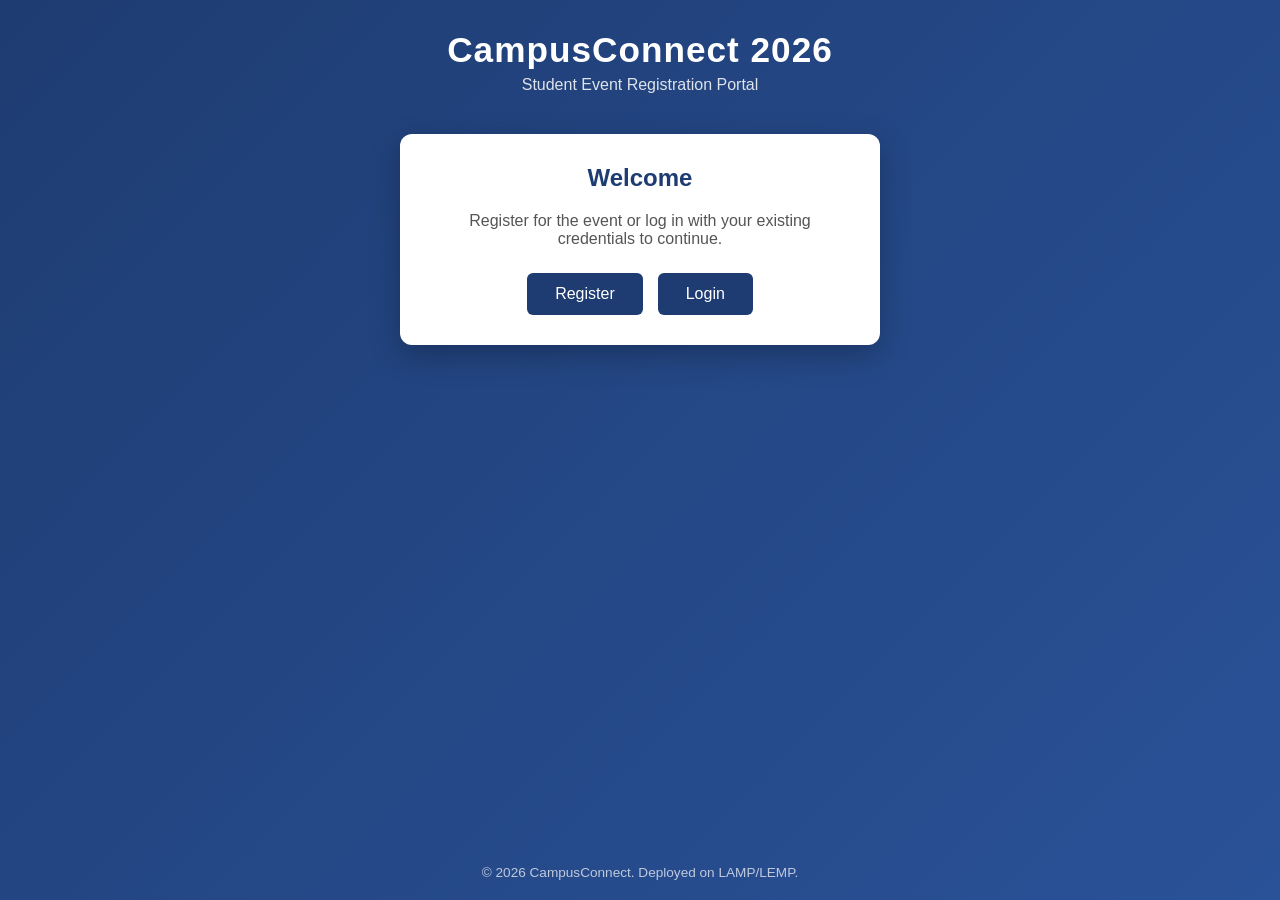
<file: Student Event Registration Portal/index.html>
<!DOCTYPE html>
<html lang="en">
<head>
<meta charset="UTF-8">
<title>CampusConnect 2026</title>
<link rel="stylesheet" href="css/style.css">
</head>
<body>

<header>
    <h1>CampusConnect 2026</h1>
    <p>Student Event Registration Portal</p>
</header>

<div class="container">
    <h2>Welcome</h2>
    <p style="text-align:center; color:#555;">
        Register for the event or log in with your existing credentials to continue.
    </p>
    <div class="nav-buttons">
        <a href="register.html" class="btn">Register</a>
        <a href="login.html" class="btn">Login</a>
    </div>
</div>

<footer>&copy; 2026 CampusConnect. Deployed on LAMP/LEMP.</footer>
</body>
</html>
</file>
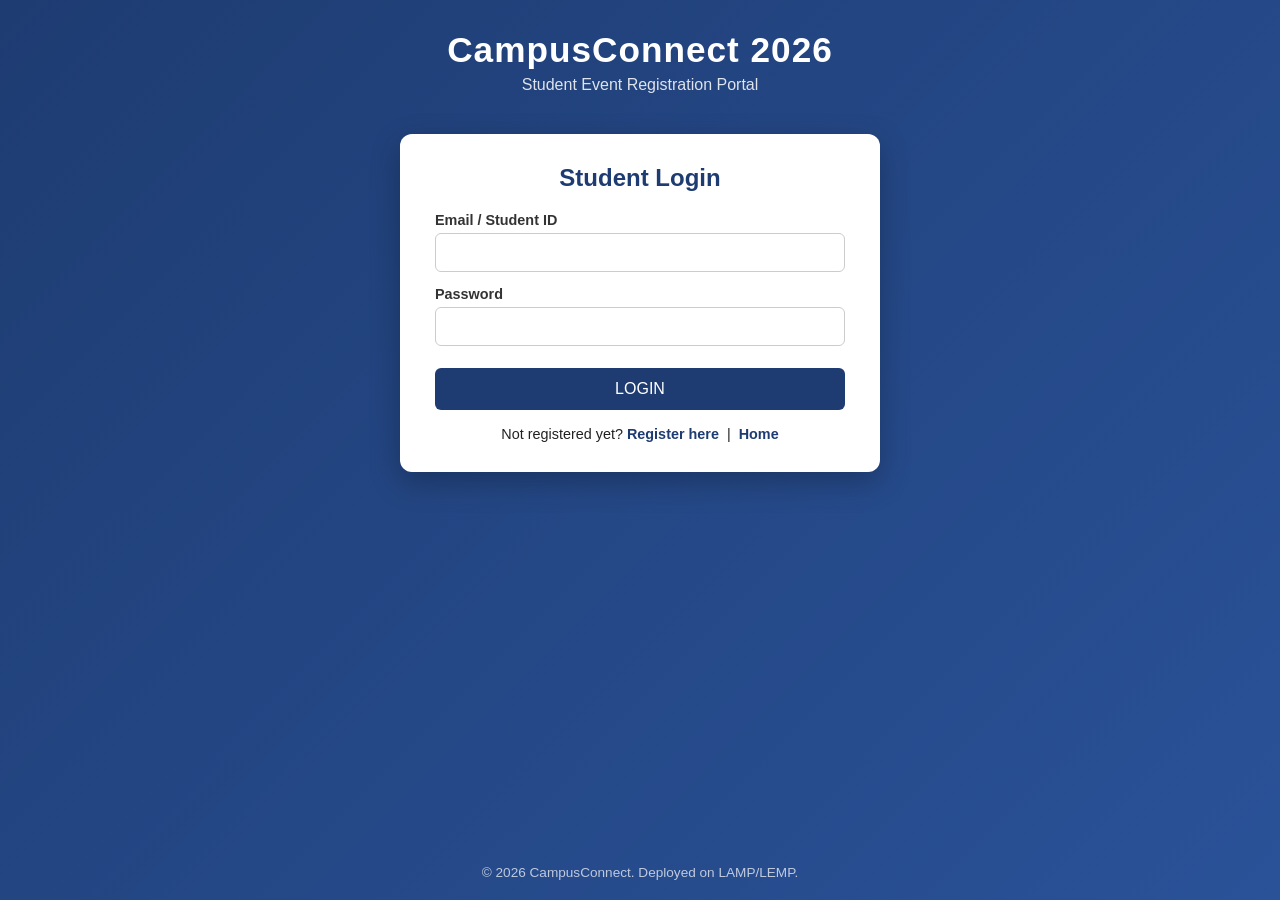
<file: Student Event Registration Portal/login.html>
<!DOCTYPE html>
<html lang="en">
<head>
<meta charset="UTF-8">
<title>Login - CampusConnect 2026</title>
<link rel="stylesheet" href="css/style.css">
</head>
<body>

<header>
    <h1>CampusConnect 2026</h1>
    <p>Student Event Registration Portal</p>
</header>

<div class="container">
    <h2>Student Login</h2>

    <div id="message" class="message hidden"></div>
    <p id="welcomeText" class="hidden" style="text-align:center; margin-top:10px;"></p>

    <form id="loginForm" method="POST" action="backend/login.php">
        <label for="identifier">Email / Student ID</label>
        <input type="text" id="identifier" name="identifier" required>

        <label for="password">Password</label>
        <input type="password" id="password" name="password" required>

        <button type="submit">LOGIN</button>
    </form>

    <div class="link-row">
        Not registered yet? <a href="register.html">Register here</a> &nbsp;|&nbsp; <a href="index.html">Home</a>
    </div>
</div>

<footer>&copy; 2026 CampusConnect. Deployed on LAMP/LEMP.</footer>

<script>
    const params = new URLSearchParams(window.location.search);
    const status = params.get("status");
    const box = document.getElementById("message");
    const welcomeText = document.getElementById("welcomeText");
    const form = document.getElementById("loginForm");

    if (status === "success") {
        box.textContent = "Welcome to CampusConnect!";
        box.classList.remove("hidden", "error");
        box.classList.add("success");

        const name = params.get("name");
        if (name) {
            welcomeText.textContent = "Logged in as " + name + ".";
            welcomeText.classList.remove("hidden");
        }
        form.classList.add("hidden");
    } else if (status === "error") {
        box.textContent = "Invalid username or password.";
        box.classList.remove("hidden", "success");
        box.classList.add("error");
    }
</script>
</body>
</html>
</file>
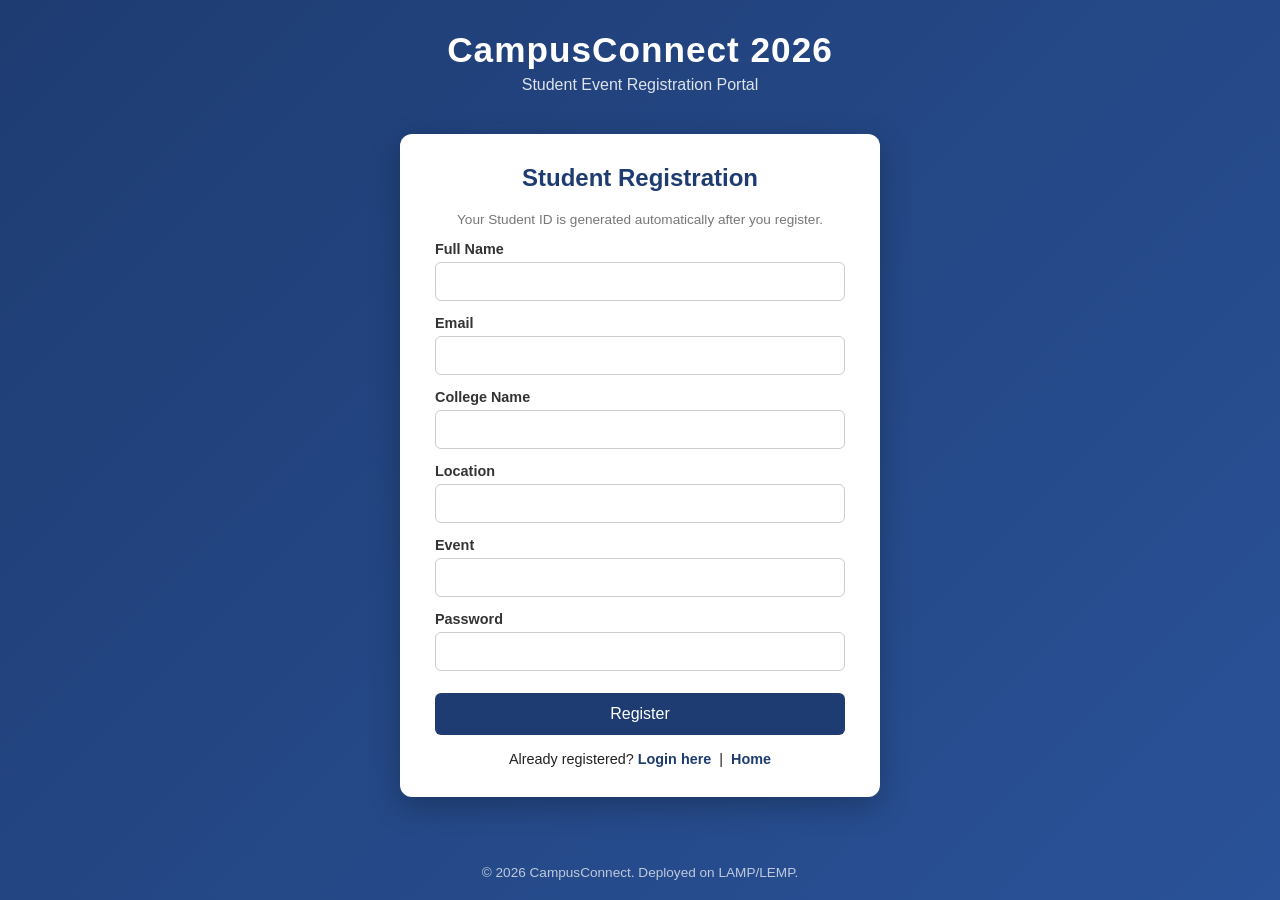
<file: Student Event Registration Portal/register.html>
<!DOCTYPE html>
<html lang="en">
<head>
<meta charset="UTF-8">
<title>Register - CampusConnect 2026</title>
<link rel="stylesheet" href="css/style.css">
</head>
<body>

<header>
    <h1>CampusConnect 2026</h1>
    <p>Student Event Registration Portal</p>
</header>

<div class="container">
    <h2>Student Registration</h2>
    <p style="text-align:center; color:#777; font-size:0.85rem; margin-bottom:10px;">
        Your Student ID is generated automatically after you register.
    </p>

    <div id="message" class="message hidden"></div>

    <form method="POST" action="backend/register.php">
        <label for="full_name">Full Name</label>
        <input type="text" id="full_name" name="full_name" maxlength="20" required>

        <label for="email">Email</label>
        <input type="email" id="email" name="email" maxlength="20" required>

        <label for="college_name">College Name</label>
        <input type="text" id="college_name" name="college_name" maxlength="25" required>

        <label for="location">Location</label>
        <input type="text" id="location" name="location" maxlength="20" required>

        <label for="event">Event</label>
        <input type="text" id="event" name="event" maxlength="20" required>

        <label for="password">Password</label>
        <input type="password" id="password" name="password" required>

        <button type="submit">Register</button>
    </form>

    <div class="link-row">
        Already registered? <a href="login.html">Login here</a> &nbsp;|&nbsp; <a href="index.html">Home</a>
    </div>
</div>

<footer>&copy; 2026 CampusConnect. Deployed on LAMP/LEMP.</footer>

<script>
    const params = new URLSearchParams(window.location.search);
    const status = params.get("status");
    const box = document.getElementById("message");

    if (status === "success") {
        box.textContent = params.get("msg") || "Registration successful! You can now log in.";
        box.classList.remove("hidden", "error");
        box.classList.add("success");
    } else if (status === "error") {
        box.textContent = params.get("msg") || "Registration failed. Please try again.";
        box.classList.remove("hidden", "success");
        box.classList.add("error");
    }
</script>
</body>
</html>
</file>
<file: Student Event Registration Portal/css/style.css>
* { box-sizing: border-box; margin: 0; padding: 0; font-family: 'Segoe UI', Arial, sans-serif; }

body {
    background: linear-gradient(135deg, #1e3c72, #2a5298);
    min-height: 100vh;
    display: flex;
    flex-direction: column;
    align-items: center;
    color: #222;
}

header {
    width: 100%;
    text-align: center;
    padding: 30px 10px 10px;
    color: #fff;
}

header h1 { font-size: 2.2rem; letter-spacing: 1px; }
header p { margin-top: 6px; opacity: 0.85; }

.container {
    background: #fff;
    max-width: 480px;
    width: 92%;
    margin: 30px auto;
    padding: 30px 35px;
    border-radius: 12px;
    box-shadow: 0 10px 30px rgba(0,0,0,0.25);
}

.container h2 {
    margin-bottom: 20px;
    color: #1e3c72;
    text-align: center;
}

.nav-buttons {
    display: flex;
    gap: 15px;
    justify-content: center;
    margin-top: 25px;
}

.btn {
    display: inline-block;
    padding: 12px 28px;
    background: #1e3c72;
    color: #fff;
    text-decoration: none;
    border-radius: 6px;
    border: none;
    cursor: pointer;
    font-size: 1rem;
    transition: background 0.2s;
}

.btn:hover { background: #16305e; }

form label {
    display: block;
    margin-top: 14px;
    margin-bottom: 5px;
    font-weight: 600;
    font-size: 0.9rem;
    color: #333;
}

form input {
    width: 100%;
    padding: 10px 12px;
    border: 1px solid #ccc;
    border-radius: 6px;
    font-size: 0.95rem;
}

form input:focus {
    outline: none;
    border-color: #1e3c72;
}

form button {
    width: 100%;
    margin-top: 22px;
    padding: 12px;
    background: #1e3c72;
    color: #fff;
    border: none;
    border-radius: 6px;
    font-size: 1rem;
    cursor: pointer;
}

form button:hover { background: #16305e; }

.message {
    padding: 12px 15px;
    border-radius: 6px;
    margin-bottom: 15px;
    font-size: 0.95rem;
    text-align: center;
}

.success { background: #d4edda; color: #155724; border: 1px solid #c3e6cb; }
.error { background: #f8d7da; color: #721c24; border: 1px solid #f5c6cb; }
.hidden { display: none; }

.link-row { text-align: center; margin-top: 16px; font-size: 0.9rem; }
.link-row a { color: #1e3c72; text-decoration: none; font-weight: 600; }
.link-row a:hover { text-decoration: underline; }

footer {
    margin-top: auto;
    padding: 20px;
    color: rgba(255,255,255,0.7);
    font-size: 0.85rem;
    text-align: center;
}
</file>
